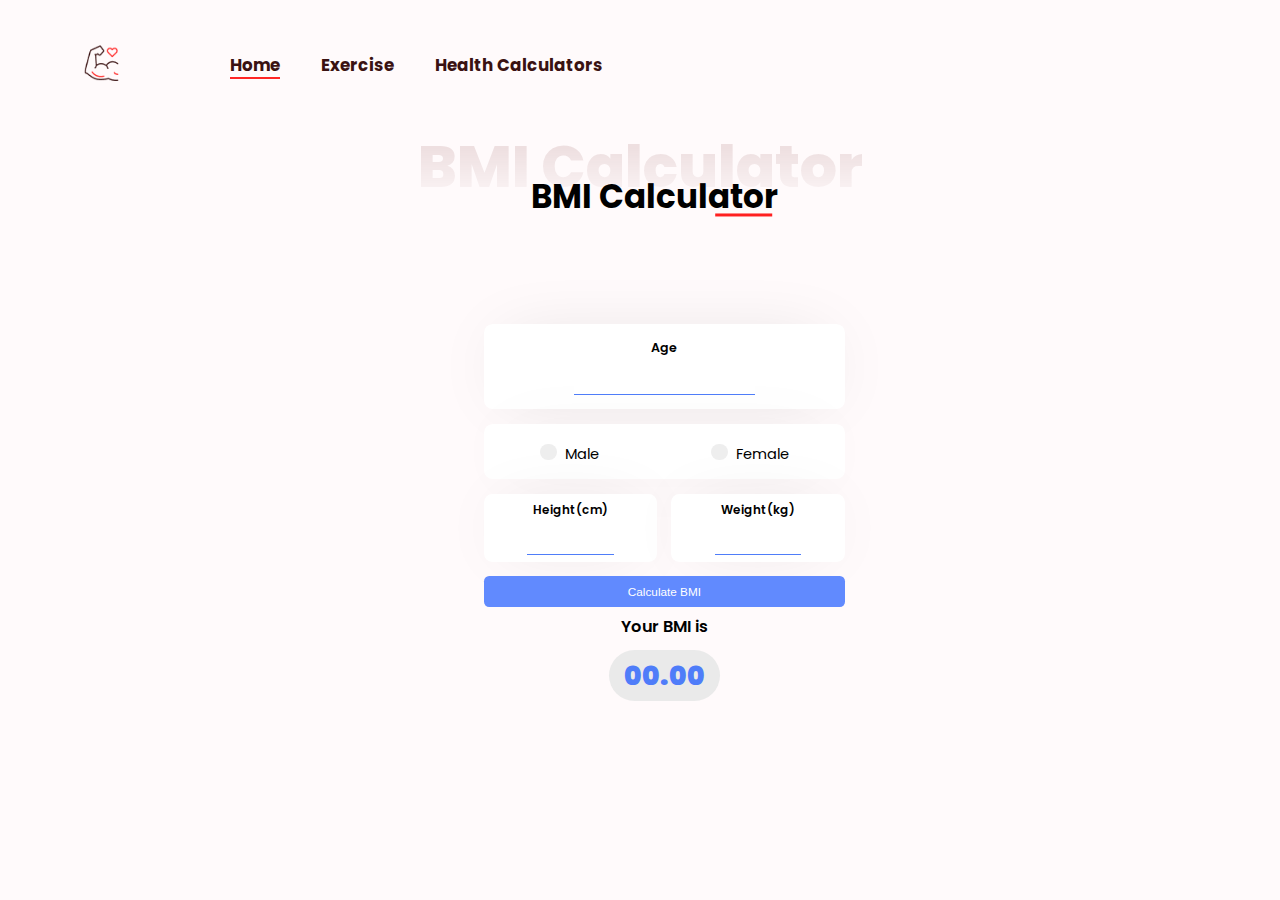
<file: bmi.html>
<!DOCTYPE html>
<html lang="en">
    <!-- By Ali Aslan -->
<head>
    <meta charset="UTF-8">
    <meta http-equiv="X-UA-Compatible" content="IE=edge">
    <meta name="viewport" content="width=device-width, initial-scale=1.0">
    <meta name="keywords" content="Exercise GIFs, Workout GIFs, Fitness GIFs, Fitness information, Easy exercises, Health calculators, BMI calculator, Calorie calculator, BMR calculator,  Exercise database, , Weight loss calculator, Fitness community, Personalized workouts, Online fitness resource, Exercise videos, Home workouts, Body Mass Index calculator, Daily calorie calculator, Basal Metabolic Rate calculator,  Fitness for beginners, Fitness routines for all levels, Exercise at home " />
<meta name="description" content="Movement has the resources and tools to help you get the most out
of your workout routine. Search for exercise move GIFs and see
their effects with our helpful calculators. Save and add your
favorites to keep track of your progress. Get personalized tips for
feeling energized and motivated." />
<meta name="robots" content="index" />
    <title>BMI Calculator</title>
    <link rel="stylesheet" href="css/bmi.css">
    <link rel="stylesheet" href="css/style.css">
</head>
<body>
  <div class="navbar">
    <ul>
      <li><img src="./images/logo.png" alt="logo" class="logo"></li>
      <li style="margin-left: -38px;"><a href="index.html" class="home"><b>Home</b></a></li>
      <li><a href="#search-section" class="home" id="ex"><b>Exercise</b></a></li>
      <li><a href="calculators.html" class="home" id="ex"><b>Health Calculators</b></a></li>
     
    </ul>
  </div>


  <div class="container">
    
    <h1 class="sect1" id="ex-h1">BMI Calculator</h1>
    <h2 class="sect2bmi">BMI Calculator</h2>
  </div>
    <div class="container1">
        <div class="box">
          <!-- <h1 class="bmi-h1">BMI Calculator</h1> -->
          <div class="content">


            <div class="input">
                <label for="height">Age</label>
                <input type="text" class="text-input" id="age" autocomplete="off" required/>
            </div>

            <div class="gender">

                <label class="container">
                    <input type="radio" name="radio" id="m"><p class="text">Male</p>
                    <span class="checkmark"></span>
                  </label>


                <label class="container">
                    <input type="radio" name="radio" id="f" ><p class="text">Female</p>
                      <span class="checkmark"></span>
                    </label>

            </div>

            <div class="containerHW">
            <div class="inputH">
              <label for="height">Height(cm)</label>
              <input type="number" id="height" required>
            </div>

            <div class="inputW">
              <label for="weight">Weight(kg)</label>
              <input type="number" id="weight" required>
            </div>
          </div>

            <button class="calculate" id="submit" onclick="calculate();">Calculate BMI</button>
          </div>
          <div class="result">
            <p>Your BMI is</p>
            <div id="result">00.00</div>
            <p class="comment"></p>
          </div>
        
      

        </div>
      </div>


      
    <!-- The Modal -->
    <div id="myModal" class="modal">
      <!-- Modal content -->
    <div class="modal-content">
      <span class="close">&times;</span>
      <p id="modalText"></p>
    </div></div>



    
<script>
  var age = document.getElementById("age");
var height = document.getElementById("height");
var weight = document.getElementById("weight");
var male = document.getElementById("m");
var female = document.getElementById("f");
var form = document.getElementById("form");
let resultArea = document.querySelector(".comment");

modalContent = document.querySelector(".modal-content");
modalText = document.querySelector("#modalText");
var modal = document.getElementById("myModal");
var span = document.getElementsByClassName("close")[0];


function calculate(){
 
  if(age.value=='' || height.value=='' || weight.value=='' || (male.checked==false && female.checked==false)){
    modal.style.display = "block";
    modalText.innerHTML = `All fields are required!`;

  }else{
    countBmi();
  }

}


function countBmi(){
  var p = [age.value, height.value, weight.value];
  if(male.checked){
    p.push("male");
  }else if(female.checked){
    p.push("female");
  }

  var bmi = Number(p[2])/(Number(p[1])/100*Number(p[1])/100);
      
  var result = '';
  if(bmi<18.5){
    result = 'Underweight';
     }else if(18.5<=bmi&&bmi<=24.9){
    result = 'Healthy';
     }else if(25<=bmi&&bmi<=29.9){
    result = 'Overweight';
     }else if(30<=bmi&&bmi<=34.9){
    result = 'Obese';
     }else if(35<=bmi){
    result = 'Extremely obese';
     }



resultArea.style.display = "block";
document.querySelector(".comment").innerHTML = `You are <span id="comment">${result}</span>`;
document.querySelector("#result").innerHTML = bmi.toFixed(2);

}





// When the user clicks on <span> (x), close the modal
span.onclick = function() {
  modal.style.display = "none";
}

// When the user clicks anywhere outside of the modal, close it
window.onclick = function(event) {
  if (event.target == modal) {
    modal.style.display = "none";
  }
}

</script>
<script src="js/script.js"></script>
</body>
</html>
</file>
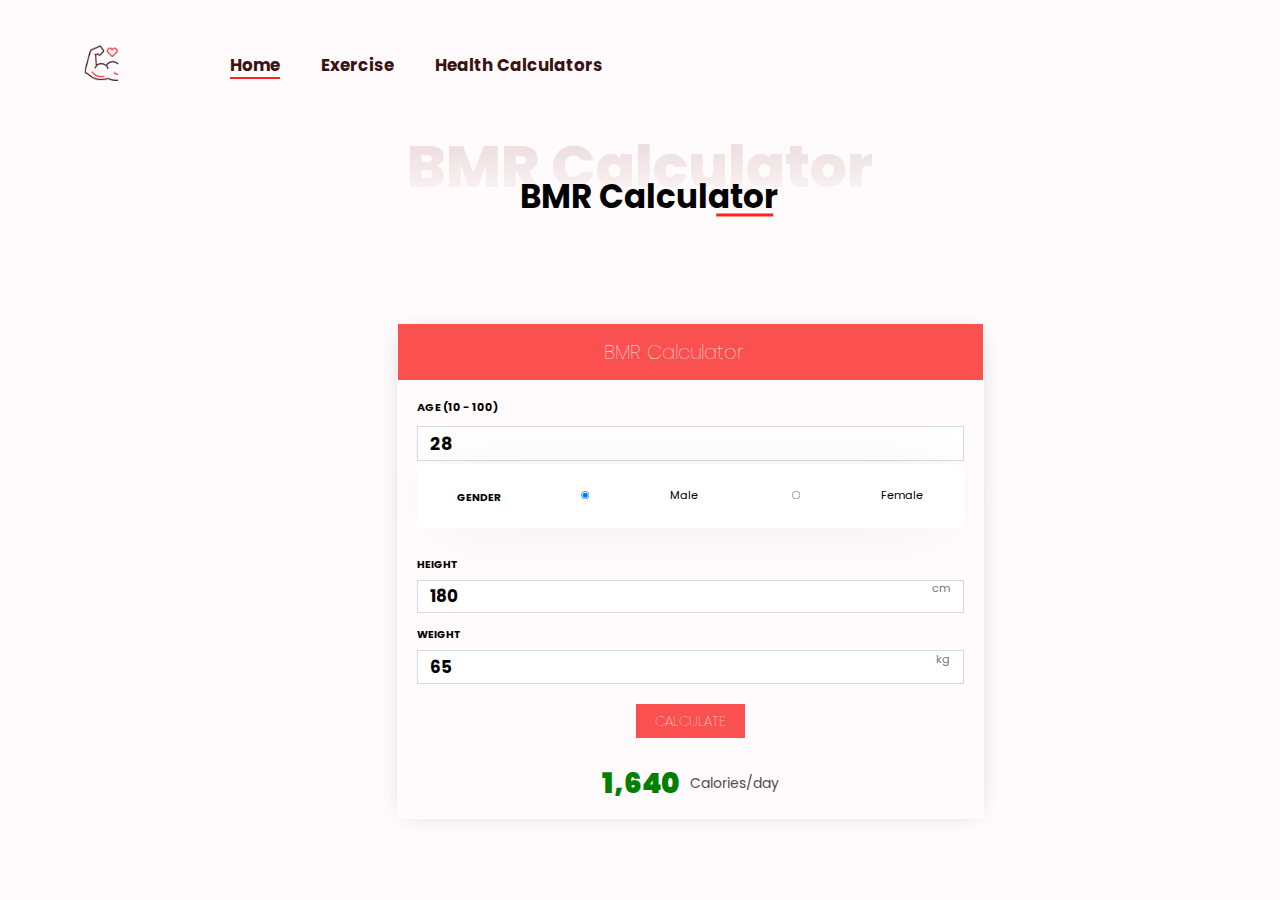
<file: bmr.html>
<!DOCTYPE html>
<html lang="en">
  <head>
    <meta charset="UTF-8" />
    <meta http-equiv="X-UA-Compatible" content="IE=edge" />
    <meta name="viewport" content="width=device-width, initial-scale=1.0" />
    <meta name="keywords" content="Exercise GIFs, Workout GIFs, Fitness GIFs, Fitness information, Easy exercises, Health calculators, BMI calculator, Calorie calculator, BMR calculator,  Exercise database, , Weight loss calculator, Fitness community, Personalized workouts, Online fitness resource, Exercise videos, Home workouts, Body Mass Index calculator, Daily calorie calculator, Basal Metabolic Rate calculator,  Fitness for beginners, Fitness routines for all levels, Exercise at home " />
<meta name="description" content="Movement has the resources and tools to help you get the most out
of your workout routine. Search for exercise move GIFs and see
their effects with our helpful calculators. Save and add your
favorites to keep track of your progress. Get personalized tips for
feeling energized and motivated." />
<meta name="robots" content="index" />
    <title>BMR Calculator</title>
    <link rel="stylesheet" href="css/bmr.css" />
    <link rel="stylesheet" href="css/bmi.css" />
    <link rel="stylesheet" href="css/style.css">
  </head>
  <body>
    <div class="navbar">
      <ul>
        <li><img src="./images/logo.png" alt="logo" class="logo"></li>
        <li style="margin-left: -38px;"><a href="index.html" class="home"><b>Home</b></a></li>
        <li><a href="#search-section" class="home" id="ex"><b>Exercise</b></a></li>
        <li><a href="calculators.html" class="home" id="ex"><b>Health Calculators</b></a></li>
        
      </ul>
    </div>

    
  <div class="container">
    
    <h1 class="sect1" id="ex-h1">BMR Calculator</h1>
    <h2 class="sect2bmi">BMR Calculator</h2>
  </div>
    <div class="bmr-calculator">
      <h2>BMR Calculator</h2>
      <div class="controls">
        <form>
          <h3>Age (10 - 100)</h3>
          <input type="text" id="age" value="28" />

          <div class="gender">
            <h3>Gender</h3>
            <input type="radio" id="male" value="male" name="gender" checked />
            <label for="male">Male</label>
            <input type="radio" id="female" value="female" name="gender" />
            <label for="female">Female</label>
          </div>

          <div class="height">
            <h3>Height</h3>
            <input type="text" id="height" value="180" />
            <div class="unit">cm</div>
          </div>

          <div class="weight">
            <h3>Weight</h3>
            <input type="text" id="weight" value="65" />
            <div class="unit">kg</div>
          </div>
        </form>
      </div>

      <div class="result">
        <button class="calculate-btn">Calculate</button>

        <div class="result-message">
          <span class="calories">1,640</span> Calories/day
        </div>

        <div class="error-message">
          <p>Please enter all the details correctly.</p>
        </div>
      </div>
    </div>

    <script src="js/bmr.js"></script>
    <script src="js/script.js"></script>
  </body>
</html>
</file>
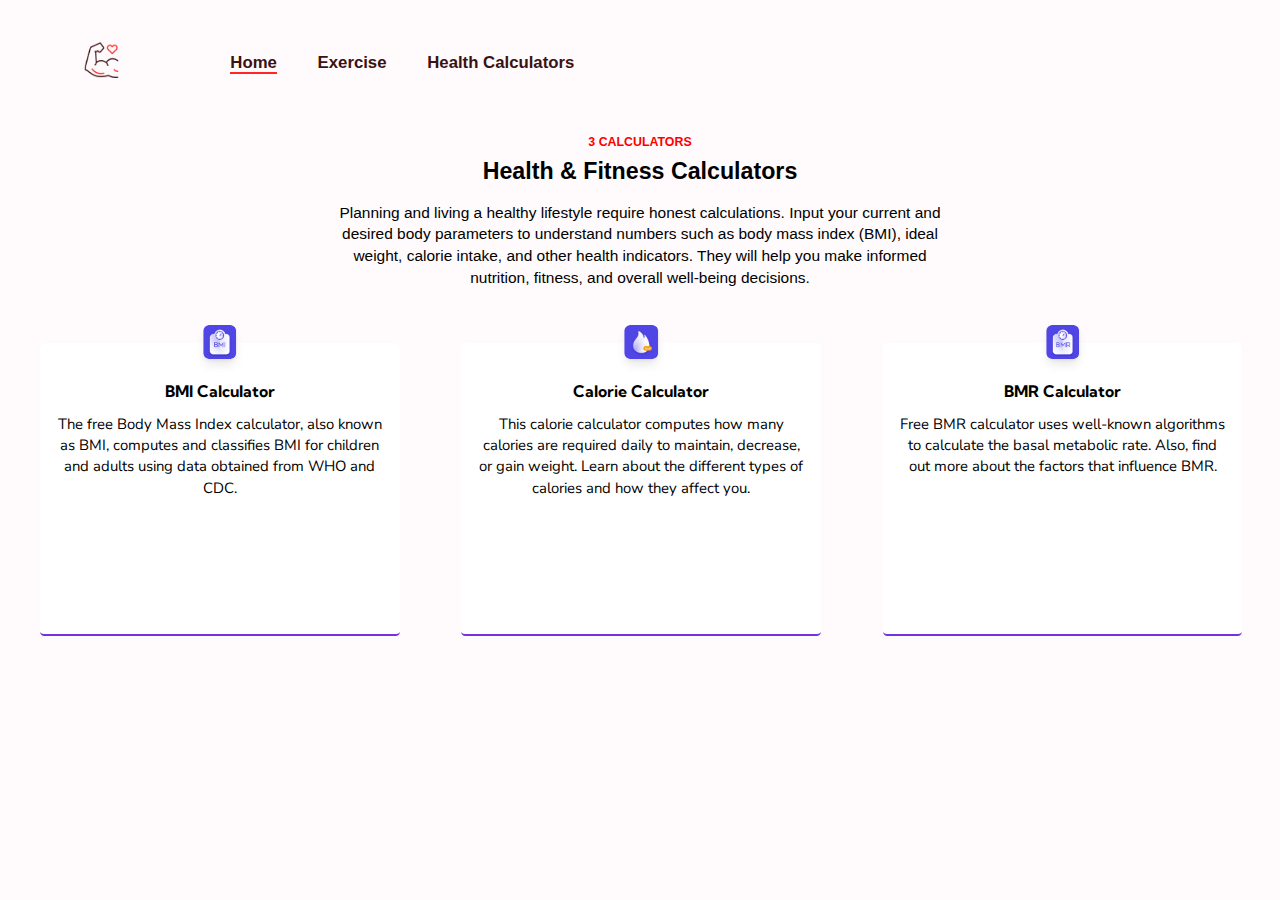
<file: calculators.html>
<!DOCTYPE html>
<html lang="en">

<head>
    <meta charset="UTF-8">
    <meta name="viewport" content="width=device-width, initial-scale=1.0">
    <meta name="keywords"
        content="Exercise GIFs, Workout GIFs, Fitness GIFs, Fitness information, Easy exercises, Health calculators, BMI calculator, Calorie calculator, BMR calculator,  Exercise database, , Weight loss calculator, Fitness community, Personalized workouts, Online fitness resource, Exercise videos, Home workouts, Body Mass Index calculator, Daily calorie calculator, Basal Metabolic Rate calculator,  Fitness for beginners, Fitness routines for all levels, Exercise at home " />
    <meta name="description" content="Movement has the resources and tools to help you get the most out
    of your workout routine. Search for exercise move GIFs and see
    their effects with our helpful calculators. Save and add your
    favorites to keep track of your progress. Get personalized tips for
    feeling energized and motivated." />
    <meta name="robots" content="index" />
    <title>All Calculators</title>
    <!-- <link href="https://unpkg.com/tailwindcss@^1.0/dist/tailwind.min.css" rel="stylesheet"> -->
    <style>

@import url('https://fonts.googleapis.com/css2?family=Pacifico&display=swap');
    @import url('https://fonts.googleapis.com/css2?family=Abril+Fatface&display=swap');
    @import url('https://fonts.googleapis.com/css2?family=Great+Vibes&display=swap');
    @import url('https://fonts.googleapis.com/css2?family=Cardo&display=swap');
    @import url('https://fonts.googleapis.com/css2?family=Architects+Daughter&display=swap');
    @import url('https://fonts.googleapis.com/css2?family=Kumbh+Sans&display=swap');
    @import url('https://fonts.googleapis.com/css2?family=Kumbh+Sans:wght@800&display=swap');
    @import url('https://fonts.googleapis.com/css2?family=Nunito+Sans&display=swap');



        body {
            background-color: #FFFAFB;
            font-family: 'Josefin Sans';
            margin: 0;
            padding: 20px;
        }

        .categories__container {
            margin: 0 auto;
            padding: 1.25rem 1rem;
        }


        .categories__suptitle {
            font-size: 1rem;
            line-height: 1.5rem;
            margin-bottom: 0.5rem;
            font-weight: 600;
            text-transform: uppercase;
            text-align: center;
            color: red;
        }

        .categories__title {
            font-size: 1.875rem;
            line-height: 2.25rem;
            color: #111827;
            font-weight: 800;
            text-align: center;
            margin-bottom: 1.25rem;
        }


        .categories__description {
            font-size: 1.25rem;
            line-height: 1.75rem;
            color: black;
            text-align: center;
            max-width: 813px;
            margin: 0 auto 3rem;
        }

        .categories__grid {
            position: relative;
            left: 1.6%;
            display: flex;
            gap: 5rem;
            width: 97%;
        }




        .categories__title {
            color: black;
        }

        .categories__description {
            color: black;
        }

        .category {
            padding-top: 1.5rem;
            position: relative;
            width: 100%;
            height: 47vh;
            text-decoration: none;
            border-radius: 6px;
            border-bottom: 4px solid #7432dd;
            transform: scale(1, 1);
            transition: 0.2s all ease-in-out;
        }

        .category:hover {
            transform: scale(1.1, 1.1);
        }

        .category__icon {
            box-shadow: 0 10px 15px -3px rgba(0, 0, 0, 0.1), 0 4px 6px -4px rgba(0, 0, 0, 0.1);
            position: absolute;
            width: 48px;
            height: 48px;
            top: 0;
            left: 50%;
            transform: translateX(-50%);
            border-radius: 8px;
        }

        .category__info {
            padding: 3.5rem 1.5rem 2rem;
            border-radius: 8px;
            background: white;
            width: 100%;
            height: 100%;
        }

        .category__title {
            font-size: 1.5rem;
            line-height: 1.75rem;
            text-align: center;
            color: black;
            margin-bottom: 1.25rem;
            font-family: 'Kumbh Sans', sans-serif;
        }

        .category__description {
            font-size: 1.4rem;
            line-height: 2rem;
            color: black;
            text-align: center;
            font-family: 'Nunito Sans', sans-serif;
        }

        .category__info {
            background: white;
        }
    </style>

    <link rel="stylesheet" href="css/style.css">
</head>

<body>

    <div class="navbar">
        <ul>
            <li><img src="./images/logo.png" alt="logo" class="logo"></li>
            <li style="margin-left: -38px;"><a href="index.html" class="home"><b>Home</b></a></li>
            <li><a href="index.html" class="home" id="ex"><b>Exercise</b></a></li>
            <li><a href="calculators.html" class="home" id="ex"><b>Health Calculators</b></a></li>
            
        </ul>
    </div>

    <section class="categories">
        <div class="container categories__container">
            <h3 class="categories__suptitle">3 Calculators</h3>
            <h1 class="categories__title">Health &amp; Fitness Calculators</h1>
            <p class="categories__description">Planning and living a healthy lifestyle require honest calculations.
                Input your current and desired body parameters to understand numbers such as body mass index (BMI),
                ideal weight, calorie intake, and other health indicators. They will help you make informed nutrition,
                fitness, and overall well-being decisions.</p>
            <div class="categories__grid">
                <a href="bmi.html" class="category">
                    <img src="./images/bmi-icon.png" alt="BMI Calculator" class="category__icon">
                    <div class="category__info">
                        <h4 class="category__title">BMI Calculator</h4>
                        <p class="category__description">The free Body Mass Index calculator, also known as BMI,
                            computes and classifies BMI for children and adults using data obtained from WHO and CDC.
                        </p>
                    </div>
                </a>
                <a href="calorie.html" class="category">
                    <img src="./images/calorie-icon.png" alt="Calorie Calculator" class="category__icon">
                    <div class="category__info">
                        <h4 class="category__title">Calorie Calculator</h4>
                        <p class="category__description">This calorie calculator computes how many calories are required
                            daily to maintain, decrease, or gain weight. Learn about the different types of calories and
                            how they affect you.</p>
                    </div>
                </a>
                <a href="bmr.html" class="category">
                    <img src="./images/bmr-icon.png" alt="BMR Calculator" class="category__icon">
                    <div class="category__info">
                        <h4 class="category__title">BMR Calculator</h4>
                        <p class="category__description">Free BMR calculator uses well-known algorithms to calculate the
                            basal metabolic rate. Also, find out more about the factors that influence BMR.</p>
                    </div>
                </a>

            </div>
        </div>
    </section>
    <script src="js/script.js"></script>
</body>

</html>
</file>
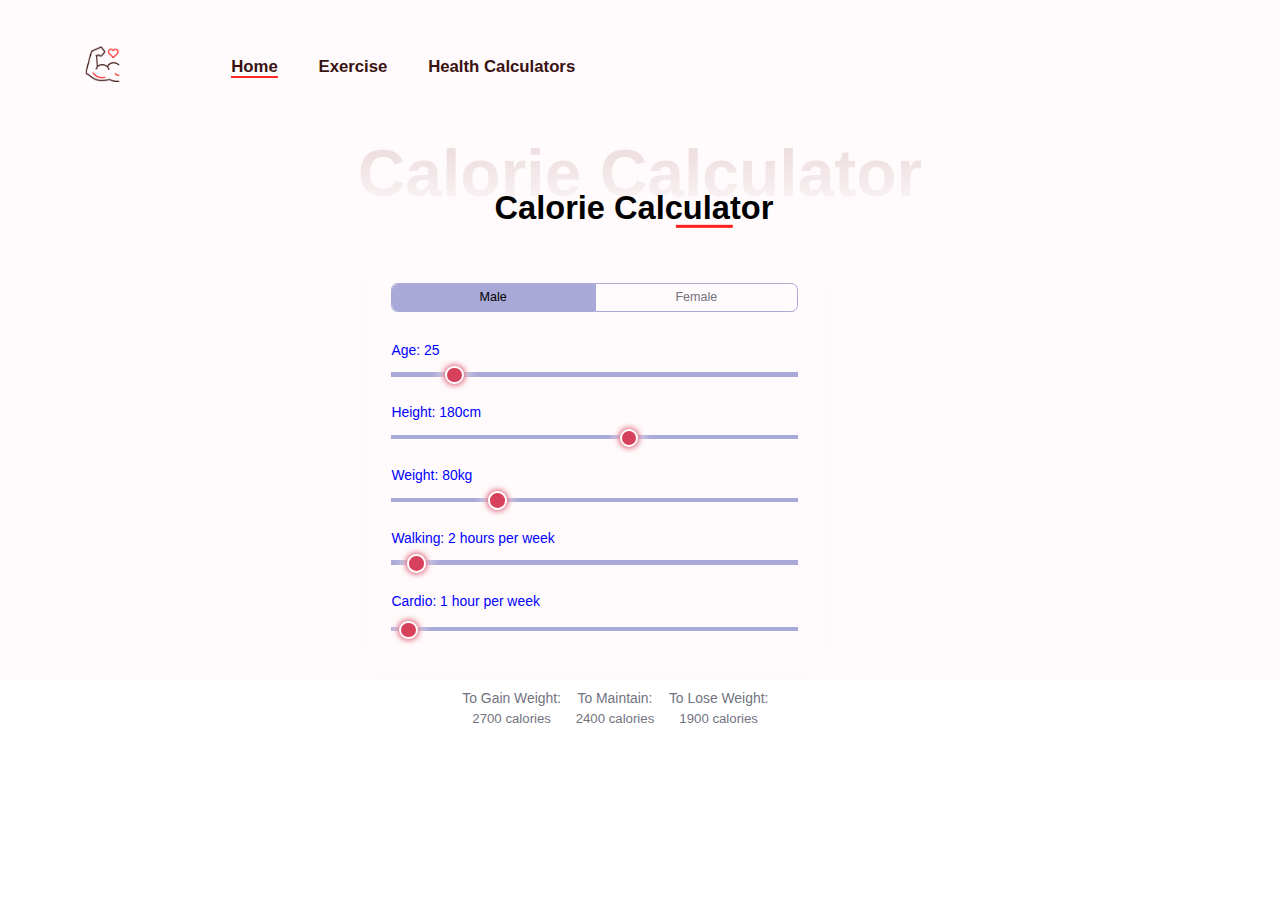
<file: calorie.html>
<!doctype html>
<html lang="en">

<head>
    <!-- Required meta tags -->
    <meta charset="utf-8">
    <meta name="viewport" content="width=device-width, initial-scale=1">
    <meta name="keywords" content="Exercise GIFs, Workout GIFs, Fitness GIFs, Fitness information, Easy exercises, Health calculators, BMI calculator, Calorie calculator, BMR calculator,  Exercise database, , Weight loss calculator, Fitness community, Personalized workouts, Online fitness resource, Exercise videos, Home workouts, Body Mass Index calculator, Daily calorie calculator, Basal Metabolic Rate calculator,  Fitness for beginners, Fitness routines for all levels, Exercise at home " />
<meta name="description" content="Movement has the resources and tools to help you get the most out
of your workout routine. Search for exercise move GIFs and see
their effects with our helpful calculators. Save and add your
favorites to keep track of your progress. Get personalized tips for
feeling energized and motivated." />
<meta name="robots" content="index" />

    <!-- CSS -->
    <link rel="stylesheet" href="css/style.css">

    <title>Calorie Calculator </title>
    <style>
        :root {
            --primary-color: #435fda;
            --secondary-color: #d8415c;
            --body-font-size: 16px;
            --line-height: 1.5;
            --content-width: 480px;
            --background-color: #fff;
            --background-color-secondary: #f8f8f9;
            --text-color: ;
            --text-color--muted: #71737f;
            --line-color: #a9a9d7;
        }

        @media (prefers-color-scheme: dark) {
            :root {
                --primary-color: #657bdb;
                --primary-color--translucent: rgba(85, 106, 195, 0.3);
                --secondary-color: #d93d59;
                --background-color: #060913;
                --background-color-secondary: #0f1424;
                --text-color: #f6f4f4;
                --text-color--muted: #838690;
                --line-color: #303341;
            }
        }

        /* html {
            font-size: 100%;
            background-color: var(--background-color);
            color: var(--text-color);
        } */

        /* body {
            font-family: "Geomanist", sans-serif;
            font-size: var(--body-font-size);
            line-height: var(--line-height);
            padding: 0.5em 0.5em 2em 0.5em;
            margin: 0;
        } */

        .wrapper {
            max-width: var(--content-width);
            margin: calc(var(--line-height) * 0.5em) auto 0 auto;
        }

        .calculator {
            position: relative;
            left: -11%;
            padding: 33px;
            box-shadow: 0 2px 26px -12px rgb(243, 242, 242);
            margin: -30px;
            margin-top: -13%;
        }

        .results {
            margin-top: 0.5em;
            text-align: center;
            padding: 13px;
        }

        .results>div {
            margin-bottom: 0.5em;
        }

        @media (min-width: 440px) {
            :root {
                --body-font-size: 18px;
                --line-height: 1.5;
            }

            .results {
                margin: 2em 1em 0 2em;
                display: flex;
                justify-content: space-between;
                column-gap: 1em;
            }

            .results>div {
                margin-bottom: 0;
            }
        }

        .choose-gender {
            display: flex;
            align-items: stretch;
            margin-bottom: 2em;
        }

        .segmented-control {
            flex: 1;
            text-align: center;
            line-height: 2em;
            border: 1px solid var(--line-color);
        }

        .segmented-control:first-child {
            border-radius: 0.5em 0 0 0.5em;
        }

        .segmented-control:last-child {
            border-radius: 0 0.5em 0.5em 0;
        }

        .results {
            color: var(--text-color--muted);
            position: absolute;
            left: 33%;
        }

        .results span {
            font-weight: 500;
            color: var(--text-color);
        }

        /* The crazy stuff that needs to be here for the custom input styling */
        input[type="range"] {
            -webkit-appearance: none;
            margin: 18px 0;
            width: 100%;
            transition: all 0.265ms ease-out;
        }

        input[type="range"]:not(:last-of-type) {
            margin-top: 0;
            margin-bottom: 2.5em;
        }

        input[type="range"]:focus {
            outline: none;
        }

        input[type="range"]::-webkit-slider-runnable-track {
            width: 100%;
            height: 6px;
            cursor: pointer;
            background: var(--line-color);
        }

        input[type="range"]::-webkit-slider-thumb {
            box-shadow: 0 0 8px 1px var(--secondary-color),
                0 0 16px 4px var(--background-color);
            border: 3px solid #fff;
            height: 24px;
            width: 24px;
            border-radius: 50%;
            background: var(--secondary-color);
            cursor: pointer;
            -webkit-appearance: none;
            margin-top: -8px;
        }

        input[type="range"]:focus::-webkit-slider-runnable-track {
            background: var(--secondary-color);
        }

        input[type="radio"] {
            -webkit-appearance: none;
            display: none;
        }

        .segmented-control input[type="radio"]+label {
            border: 1px solid rgba(0, 0, 0, 0);
            width: 100%;
            height: 100%;
            display: block;
            cursor: pointer;
            color: var(--text-color--muted);
        }

        .segmented-control input[type="radio"]:checked+label {
            background-color: var(--line-color);
            width: 100%;
            height: 100%;
            display: block;
            color: var(--text-color);
        }

        .segmented-control input[type="radio"]:focus+label {
            border: 1px solid var(--secondary-color);
        }

        .segmented-control:first-child input[type="radio"]:checked+label {
            border-radius: 0.5em 0 0 0.5em;
        }

        .segmented-control:last-child input[type="radio"]:checked+label {
            border-radius: 0 0.5em 0.5em 0;
        }

        input[type="range"]::-moz-range-track {
            width: 100%;
            height: 100%;
            cursor: pointer;
            background: var(--line-color);
        }

        input[type="range"]::-moz-range-thumb {
            box-shadow: 0 0 8px 1px var(--secondary-color),
                0 0 16px 4px var(--background-color);
            border: 3px solid #fff;
            height: 24px;
            width: 24px;
            border-radius: 50%;
            background: var(--secondary-color);
            cursor: pointer;
            -webkit-appearance: none;
            margin-top: -8px;
        }

        .sect2cal {
            font-size: 2.5rem;
            font-weight: 700;
            color: black;
            transform: translate(168px, -80px);
        }

        .sect2cal:before {
            content: '';
            position: absolute;
            width: 70px;
            height: 4px;
            right: 57.8%;
            bottom: 6px;
            background: rgb(255, 32, 32);
        }
    </style>
</head>

<body>
    <!-- Further Code Herre -->
    <div class="navbar">
        <ul>
            <li><img src="./images/logo.png" alt="logo" class="logo"></li>
            <li style="margin-left: -38px;"><a href="index.html" class="home"><b>Home</b></a></li>
            <li><a href="index.html" class="home" id="ex"><b>Exercise</b></a></li>
            <li><a href="calculators.html" class="home" id="ex"><b>Health Calculators</b></a></li>
            
        </ul>
    </div>

    <div class="container">

        <h1 class="sect1" id="ex-h1">Calorie Calculator</h1>
        <h2 class="sect2cal">Calorie Calculator</h2>
    </div>

    <div id="bmr-calculator" class="wrapper">
        <div class="calculator">
            <div class="choose-gender">
                <div class="segmented-control"><input id="calc-gender-male" type="radio" name="gender" value="male"
                        checked=""><label for="calc-gender-male">Male</label></div>
                <div class="segmented-control">
                    <input id="calc-gender-female" type="radio" name="gender" value="female"><label
                        for="calc-gender-female">Female</label>
                </div>
            </div>
            <label for="calc-age" id="calc-age_value" style="color: blue;">Age: 25</label>
            <input id="calc-age" type="range" value="25" min="13" max="100">
            <label for="calc-height" id="calc-height_value" style="color: blue;">Height: 180cm</label>
            <input id="calc-height" type="range" value="180" min="80" max="250">
            <label for="calc-weight" id="calc-weight_value" style="color: blue;">Weight: 80kg</label>
            <input id="calc-weight" type="range" value="80" min="40" max="200">
            <label for="calc-walking" id="calc-walking_value" style="color: blue;">Walking: 2 hours per week</label>
            <input id="calc-walking" type="range" value="2" min="0" max="50">
            <label for="calc-cardio" id="calc-cardio_value" style="color: blue;">Cardio: 1 hour per week</label>
            <input id="calc-cardio" type="range" value="1" min="0" max="50">
        </div>
        <div class="results">
            <div id="calc-target-gain">
                To Gain Weight:<br>
                <span>2700 calories</span>
            </div>
            <div id="calc-target-maintain">
                To Maintain:<br>
                <span>2400 calories</span>
            </div>
            <div id="calc-target-lose">
                To Lose Weight:<br>
                <span>1900 calories</span>
            </div>
        </div>
    </div>
    <script src="https://code.jquery.com/jquery-3.6.3.js"
        integrity="sha256-nQLuAZGRRcILA+6dMBOvcRh5Pe310sBpanc6+QBmyVM=" crossorigin="anonymous"></script>

    <script src="js/script.js"></script>
    <script>
        $(".calculator input").on("input change", function (event) {
            var parameterName = $(this).attr("id").split("calc-")[1];
            var centimeters = $(this).val()

            switch (parameterName) {
                case "height":
                    $("#calc-height_value").html("Height: " + centimeters + " cm");
                    break;
                case "weight":
                    var kg = $(this).val();
                    $("#calc-weight_value").html("Weight: " + kg + " kg");
                    break;
                case "age":
                    $("#calc-age_value").html("Age: " + $(this).val());
                    break;
                case "cardio":
                    $("#calc-cardio_value").html("Cardio: " + $(this).val() + " hours per week");
                    break;
                case "walking":
                    $("#calc-walking_value").html("Walking: " + $(this).val() + " hours per week");
                    break;
            }

            var height = parseInt($("#calc-height").val(), 10);
            var age = parseInt($("#calc-age").val(), 10);
            var weight = parseInt($("#calc-weight").val(), 10);
            var walking = parseInt($("#calc-walking").val(), 10);
            var cardio = parseInt($("#calc-cardio").val(), 10);
            var gender = $(".calculator input[name='gender']:checked").val();

            // The Harris–Benedict equations revised by Mifflin and St Jeor in 1990: 'A new predictive equation for resting energy expenditure in healthy individuals'
            var bmr = parseInt(10 * weight + 6.25 * height - 5 * age, 10) + (gender === "male" ? 5 : -161);
            bmr = bmr * 1.2;
            bmr += walking * 60 * (.03 * weight * 1 / 0.45) / 7;
            bmr += cardio * 60 * (.07 * weight * 1 / 0.45) / 7;
            bmr = Math.floor(bmr);

            var targetGainWeight = Math.round((bmr + 300) / 100) * 100;
            var targetMaintain = Math.round((bmr) / 100) * 100;
            var targetLoseWeight = Math.round((bmr - 500) / 100) * 100;

            $("#calc-target-gain span").html(targetGainWeight + " calories");
            $("#calc-target-maintain span").html(targetMaintain + " calories");
            $("#calc-target-lose span").html(targetLoseWeight + " calories");
        });
    </script>
    <script src="js/script.js"></script>
</body>

</html>
</file>
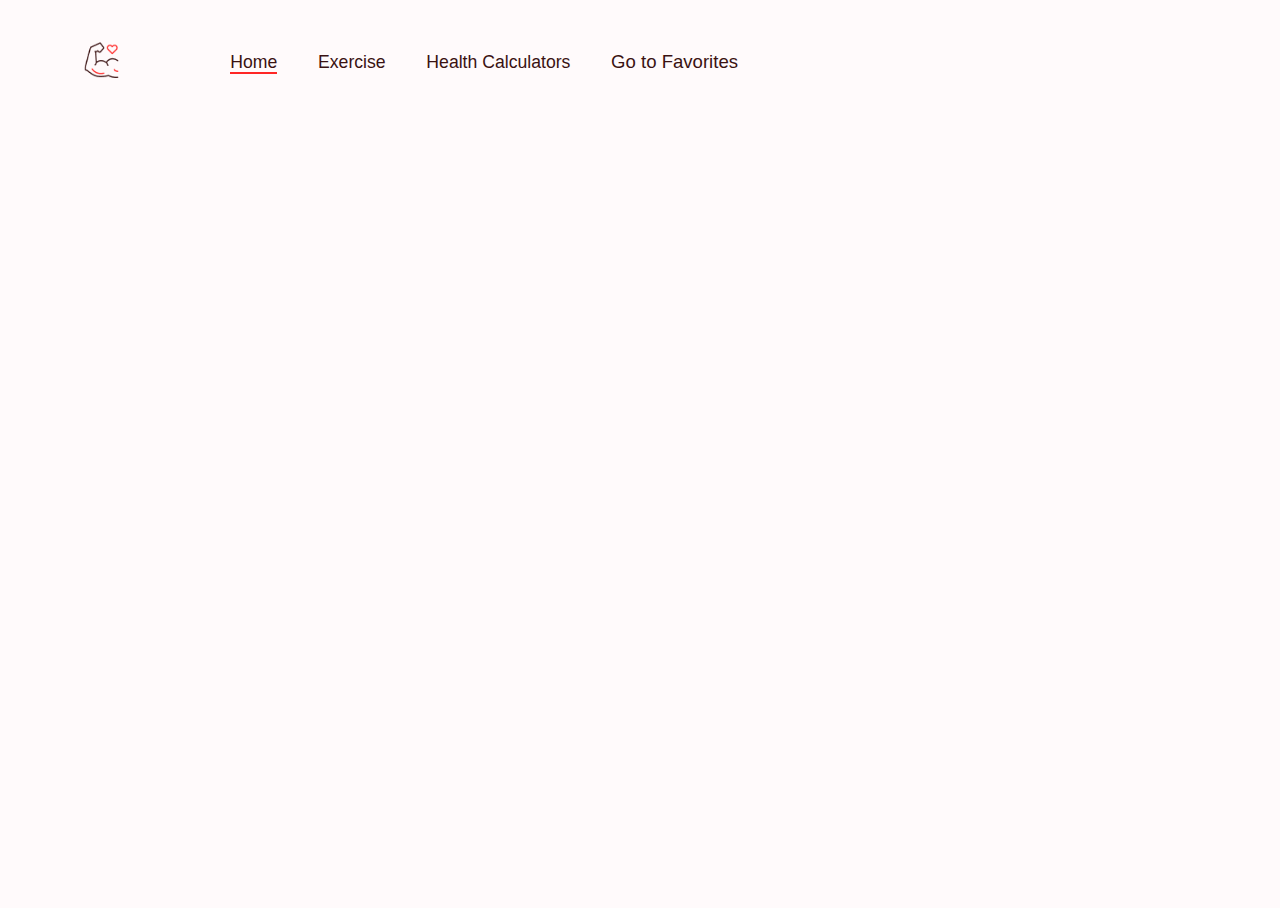
<file: exercise-details.html>
<!DOCTYPE html>
<html lang="en">

<head>
  <meta charset="UTF-8">
  <meta name="viewport" content="width=device-width, initial-scale=1.0">
  <meta name="keywords" content="Exercise GIFs, Workout GIFs, Fitness GIFs, Fitness information, Easy exercises, Health calculators, BMI calculator, Calorie calculator, BMR calculator,  Exercise database, , Weight loss calculator, Fitness community, Personalized workouts, Online fitness resource, Exercise videos, Home workouts, Body Mass Index calculator, Daily calorie calculator, Basal Metabolic Rate calculator,  Fitness for beginners, Fitness routines for all levels, Exercise at home " />
<meta name="description" content="Movement has the resources and tools to help you get the most out
of your workout routine. Search for exercise move GIFs and see
their effects with our helpful calculators. Save and add your
favorites to keep track of your progress. Get personalized tips for
feeling energized and motivated." />
<meta name="robots" content="index" />
  <title>Exercise Details</title>
  <link rel="stylesheet" href="css/style.css">
  <style>
    /* Styles for the hero section */
    @import url('https://fonts.googleapis.com/css2?family=Pacifico&display=swap');
    @import url('https://fonts.googleapis.com/css2?family=Abril+Fatface&display=swap');
    @import url('https://fonts.googleapis.com/css2?family=Great+Vibes&display=swap');
    @import url('https://fonts.googleapis.com/css2?family=Cardo&display=swap');
    @import url('https://fonts.googleapis.com/css2?family=Architects+Daughter&display=swap');
    @import url('https://fonts.googleapis.com/css2?family=Kumbh+Sans&display=swap');
    @import url('https://fonts.googleapis.com/css2?family=Kumbh+Sans:wght@800&display=swap');
    @import url('https://fonts.googleapis.com/css2?family=Nunito+Sans&display=swap');


    .hero-container {
      display: flex;
      height: 85vh;
      justify-content: space-between;
      /* align-items: center; */
      padding: 62px;
      /* background-color: #f2f2f2; */
      padding-top: 15px;
    }

    .exercise-gif {
      /* max-width: 60%; */
    }

    .exercise-gif img {
      display: flex;
      width: 40vw;
      height: 35vw;
    }

    .exercise-Info {
      width: 47%;
    }

    .exercise-Info h2 {
      font-size: 52px;
      margin-bottom: 20px;
      font-family: 'Kumbh Sans', sans-serif;
    }

    .exercise-Info p {
      /* font-size: 18px; */
      margin-bottom: 10px;
    }

    .exercise-description {
      margin: 0px;
      font-family: 'Nunito Sans', sans-serif;
      font-weight: 400;
      font-size: 36px;
      line-height: 1.5;
      letter-spacing: 0.00938em;
      color: rgb(79, 76, 76);
    }

    .exercise-Info ul {
      list-style: none;
      padding: 0;
      display: inline;
    }

    .exercise-Info li {
      display: flex;
      align-items: center;
      margin-bottom: 10px;
      font-family: 'Nunito Sans', sans-serif;
    }

    .exercise-Info li .info-logo {
      width: 80px;
      height: 80px;
      margin-right: 10px;
      border-radius: 50%;
      object-fit: cover;
      cursor: pointer;
      margin-bottom: 10px;
      padding: 13px 14px;
      background-color: rgb(255, 242, 219);
    }

    .exercise-Info li .info-logo:hover {
      background: rgba(25, 118, 210, 0.04);
    }
  </style>
</head>

<body>
  <div class="navbar">
    <ul>
      <li><img src="./images/logo.png" alt="logo" class="logo"></li>
      <li style="margin-left: -38px;"><a href="home.html" class="home">Home</a></li>
      <li><a href="#search-section" class="home" id="ex" onclick="scroll()">Exercise</a></li>
      <li><a href="calculators.html" class="home" id="ex">Health Calculators</a></li>
      <a href="favorites.html" class="home" id="ex">Go to Favorites</a>
    </ul>
  </div>


  <div id="exercise-container" class="hero-container">
    <!-- The selected exercise will be displayed here -->
  </div>

  

  <script src="js/script.js"></script>
  <script src="js/script-details.js"></script>
</body>

</html>
</file>
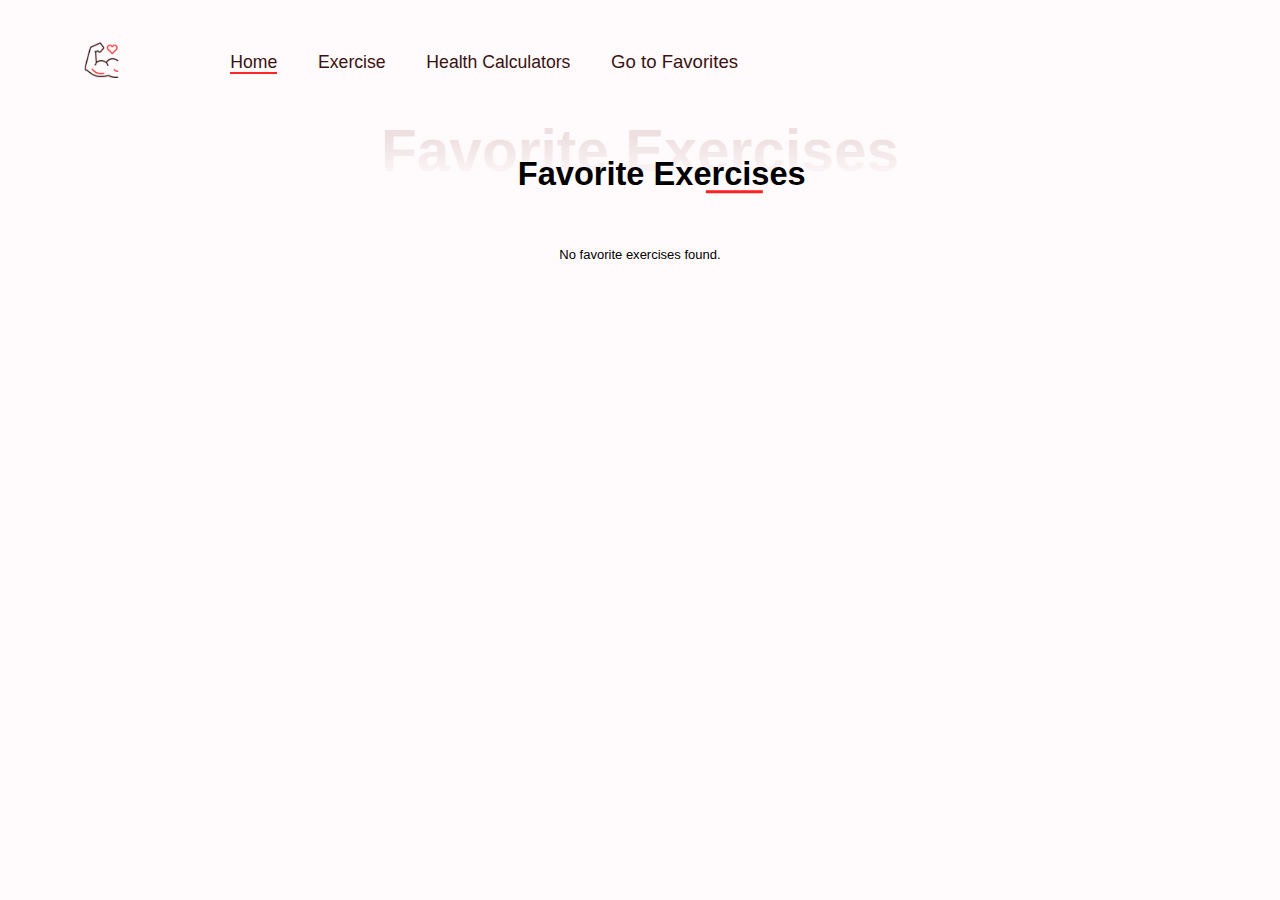
<file: favorites.html>
<!-- favorites.html -->

<!DOCTYPE html>
<html lang="en">

<head>
  <meta charset="UTF-8">
  <meta name="viewport" content="width=device-width, initial-scale=1.0">
  <meta name="keywords" content="Exercise GIFs, Workout GIFs, Fitness GIFs, Fitness information, Easy exercises, Health calculators, BMI calculator, Calorie calculator, BMR calculator,  Exercise database, , Weight loss calculator, Fitness community, Personalized workouts, Online fitness resource, Exercise videos, Home workouts, Body Mass Index calculator, Daily calorie calculator, Basal Metabolic Rate calculator,  Fitness for beginners, Fitness routines for all levels, Exercise at home " />
<meta name="description" content="Movement has the resources and tools to help you get the most out
of your workout routine. Search for exercise move GIFs and see
their effects with our helpful calculators. Save and add your
favorites to keep track of your progress. Get personalized tips for
feeling energized and motivated." />
<meta name="robots" content="index" />
  <title>Favorite Exercises</title>
  <style>
    h1 {
      text-align: center;
    }

    .fsect2{

      font-size: 2.5rem;
      font-weight: 700;

      transform: translate(168px, -66px);
    }

    .fsect2:before {
      content: '';
      position: absolute;
      width: 70px;
      height: 4px;
      right: 52.8%;
      bottom: 0;
      background: rgb(255, 32, 32);
    }

    #favorites-container{
      display: flex;
  flex-wrap: wrap;
  justify-content: center;
  margin-bottom: 20px;
    }
    .exercise-card:hover {
  transform: translateY(-5px);
}
    .exercise-card img {
  width: 100%;
  height: auto;
  object-fit: cover;
  border-radius: 5px;
  margin: 17px;
  box-shadow: 0px 5px 10px 0px rgb(237 225 225 / 50%);
}

/* styles.css */

.remove-button {
  background-color: red;
  color: white;
  border: none;
  padding: 5px 10px;
  cursor: pointer;
}

.remove-button:hover {
  background-color: darkred;
}

/* Add additional styling as needed */


  </style>
  <link rel="stylesheet" href="css/style.css">

</head>

<body>
  <div class="navbar">
    <ul>
      <li><img src="./images/logo.png" alt="logo" class="logo"></li>
      <li style="margin-left: -38px;"><a href="home.html" class="home">Home</a></li>
      <li><a href="#search-section" class="home" id="ex">Exercise</a></li>
      <li><a href="calculators.html" class="home" id="ex">Health Calculators</a></li>
      <a href="favorites.html" class="home" id="ex">Go to Favorites</a>
    </ul>
  </div>
  <div class="container">

    <h1 class="sect1" id="ex-h1">Favorite Exercises</h1>
    <h2 class="fsect2">Favorite Exercises</h2>
  </div>

  <div id="favorites-container"></div>
  

  <script src="js/favorites.js"></script>
  <!-- <script src="script.js"></script> -->
</body>

</html>
</file>
<file: css/bmi.css>
/* Import Google Font - Poppins */
@import url('https://fonts.googleapis.com/css2?family=Poppins:wght@400;500;600;700&display=swap');

* {
  margin: 0;
  padding: 0;
  box-sizing: border-box;
  font-family: 'Poppins', sans-serif;
}

body {
  background-color: #FFFAFB;
  font-family: "Geomanist", sans-serif;
  font-size: var(--body-font-size);
  line-height: var(--line-height);
  padding: 0.5em 0.5em 2em 0.5em;
  margin: 0;
  display: block;
}


  .container1{
    display: grid;
    justify-content: center;
    position: absolute;
    top: 36%;
    left: 36%;  }

.box {
  width: 500px;
  /* background: #fafafa; */
  border-radius: 12px;
  text-align: center;

}


.bmi-h1 {
  color: rgb(0, 0, 0, 0.7);
  font-weight: bold;
  font-size: 36px;
  padding: 30px 0;

}

.sect2bmi{
  font-size: 2.5rem;
  font-weight: 700;

  transform: translate(139px, -78px);
}


.sect2bmi:before{
  content: '';
  position: absolute;
  width: 70px;
  height: 4px;
  right: 45.8%;
  top: 83%;
  background: rgb(255, 32, 32);
}


.content {
  padding: 0 30px;

}

.input {
  background: #fff;
  box-shadow: 0px 0px 95px -30px rgba(0, 0, 0, 0.15);
  border-radius: 12px;
  padding: 20px 0;
  margin-bottom: 20px;
}


.input label {
  display: block;
  font-size: 18px;
  font-weight: 600;
  color: #000;
  margin-bottom: 20px;
}

.input input {
  outline: none;
  border: none;
  border-bottom: 1px solid #4f7df9;
  width: 50%;
  text-align: center;
  font-size: 28px;
  font-family: "Nunito", sans-serif;
}



.inputW {
  background: #fff;
  box-shadow: 0px 0px 95px -30px rgba(0, 0, 0, 0.15);
  border-radius: 12px;
  padding: 10px 0;
  margin-bottom: 20px;
}


.inputW label {
  display: block;
  font-size: 18px;
  font-weight: 600;
  color: #000;
  margin-bottom: 20px;
}

.inputW input {
  outline: none;
  border: none;
  border-bottom: 1px solid #4f7df9;
  width: 50%;
  text-align: center;
  font-size: 28px;
  font-family: "Nunito", sans-serif;
}

.inputH {
  background: #fff;
  box-shadow: 0px 0px 95px -30px rgba(0, 0, 0, 0.15);
  border-radius: 12px;
  padding: 10px 0;
  margin-bottom: 20px;
  margin-right: 20px;
}


.inputH label {
  display: block;
  font-size: 18px;
  font-weight: 600;
  color: #000;
  margin-bottom: 20px;
}

.inputH input {
  outline: none;
  border: none;
  border-bottom: 1px solid #4f7df9;
  width: 50%;
  text-align: center;
  font-size: 28px;
  font-family: "Nunito", sans-serif;
}


button.calculate {
  cursor: pointer;
  font-family: "Nunito", sans-serif;
  color: #fff;
  background: rgb(97, 138, 254, 1);
  font-size: 16px;
  border-radius: 7px;
  padding: 12px 0;
  width: 100%;
  outline: none;
  border: none;
  transition: all 0.5s;
}

button.calculate:hover {
  background: #0044ff;
}



.result {
  padding: 10px 20px;
}

.result p {
  font-weight: 600;
  font-size: 22px;
  color: #000;
  margin-bottom: 15px;
}

.result #result {
  font-size: 36px;
  font-weight: 900;
  color: #4f7df9;
  background-color: #eaeaea;
  display: inline-block;
  padding: 7px 20px;
  border-radius: 55px;
  margin-bottom: 25px;
}

#comment {
  color: #4f7df9;
  font-weight: 800;
}

.comment {
  display: none;
  border: dashed 1px;
  border-radius: 7px;
  padding: 5px;
}

.footer {
  display: flex;
  justify-content: start;
  align-items: center;
  padding: 10px 15px
}

.footer-text {
  text-decoration: none;
  color: rgba(40, 40, 40, 0.8);
  font-family: 'Poppins', sans-serif;
  font-weight: 200;
  font-size: 14px;
  transition: all 0.5;
}

.footer-text:hover {
  color: rgba(40, 40, 40, 1);
}

.gender {
  display: flex;
  justify-content: space-around;
  align-items: center;
  align-content: center;
  background: #fff;
  box-shadow: 0px 0px 95px -30px rgba(0, 0, 0, 0.15);
  border-radius: 12px;
  padding: 20px 0;
  margin-bottom: 20px;
}

/* Style for Radio */
.gender .container {
  display: block;
  position: relative;
  padding-left: 35px;
  /* margin-bottom: 12px; */
  margin-top: 7px;
  cursor: pointer;
  font-size: 22px;
  -webkit-user-select: none;
  -moz-user-select: none;
  -ms-user-select: none;
  user-select: none;
}

/* Hide the browser's default radio button */
.gender .container input {
  position: absolute;
  opacity: 0;
  cursor: pointer;
}

/* Create a custom radio button */
.checkmark {
  position: absolute;
  top: 0;
  left: 0;
  height: 25px;
  width: 25px;
  background-color: #eee;
  border-radius: 50%;
}

/* On mouse-over, add a grey background color */
.gender .container:hover input~.checkmark {
  background-color: #ccc;
}

/* When the radio button is checked, add a blue background */
.gender .container input:checked~.checkmark {
  background-color: #2196F3;
}

/* Create the indicator (the dot/circle - hidden when not checked) */
.checkmark:after {
  content: "";
  position: absolute;
  display: none;
}

/* Show the indicator (dot/circle) when checked */
.gender .container input:checked~.checkmark:after {
  display: block;
}

/* Style the indicator (dot/circle) */
.gender .container .checkmark:after {
  top: 9px;
  left: 9px;
  width: 8px;
  height: 8px;
  border-radius: 50%;
  background: white;
}

/* END Style for Radio */

.containerHW {
  display: flex;
  justify-content: space-around;
  align-items: center;
}





/* The Modal (background) */
.modal {
  display: none;
  /* Hidden by default */
  position: fixed;
  /* Stay in place */
  z-index: 1;
  /* Sit on top */
  padding-top: 100px;
  /* Location of the box */
  left: 0;
  top: 0;
  width: 100%;
  /* Full width */
  height: 100%;
  /* Full height */
  overflow: auto;
  /* Enable scroll if needed */
  background-color: rgb(0, 0, 0);
  /* Fallback color */
  background-color: rgba(0, 0, 0, 0.4);
  /* Black w/ opacity */
  padding-top: 300px;

}

/* Modal Content */
.modal-content {
  background-color: #fefefe;
  margin: auto;
  padding: 20px;
  border: 1px solid #888;
  width: 600px;
  border-radius: 10px;
  box-shadow: #393c76 -1px 2px 2px 1px;
}

#modalText {
  padding-top: 8px;
  padding-right: 5px;
  font-size: 18px;
  font-family: 'Poppins', sans-serif;
  color: rgb(24, 23, 23);
}

.modal-wrong {
  border: 2px solid red;
}

.modal-correct {
  border: 2px solid green;
}

/* The Close Button */
.close {
  color: #aaaaaa;
  float: right;
  font-size: 28px;
  font-weight: bold;
  cursor: pointer;
  transition: all 0.3s;
}

.close:hover {
  color: #d41111;
}





.linkDownload {
  position: fixed;
  background-color: #d12322;
  margin: 20px;
  padding: 10px 10px;
  left: -0px;
  border-radius: 5px;
  bottom: -0px;
  font-size: 16px;
  font-weight: 400;
  color: #fff;
  text-decoration: none;
  text-transform: capitalize;
  transition: all 0.43s ease-in-out;


}


.linkDownload i {
  padding-left: 7px;
}

.linkDownload:hover {
  text-decoration: none;
  background-color: black;
}


@media (max-width: 700px) {


  .box {
    width: 380px;
  }




  .input label {

    font-size: 18px;
  }

  .inputH label,
  .inputW label {
    font-size: 14px;
  }


  .input input,
  .inputH input,
  .inputW input {
    font-size: 24px;
  }


  .modal-content {

    width: 380px;
  }



}
</file>
<file: css/style.css>
@import url('https://fonts.googleapis.com/css2?family=Pacifico&display=swap');
    @import url('https://fonts.googleapis.com/css2?family=Abril+Fatface&display=swap');
    @import url('https://fonts.googleapis.com/css2?family=Great+Vibes&display=swap');
    @import url('https://fonts.googleapis.com/css2?family=Cardo&display=swap');
    @import url('https://fonts.googleapis.com/css2?family=Architects+Daughter&display=swap');
    @import url('https://fonts.googleapis.com/css2?family=Kumbh+Sans&display=swap');
    @import url('https://fonts.googleapis.com/css2?family=Kumbh+Sans:wght@800&display=swap');
    @import url('https://fonts.googleapis.com/css2?family=Nunito+Sans&display=swap');


* {
  padding: 0px;
  margin: 0px;
  box-sizing: border-box;
  zoom: 95%;
}

:root {
  --first-color: #5e0303;
}

html {
  font-size: 100%;
  background-color: var(--background-color);
  color: var(--text-color);
}

body {
  background-color: #FFFAFB;
  font-family: "Geomanist", sans-serif;
  font-size: var(--body-font-size);
  line-height: var(--line-height);
  padding: 0.5em 0.5em 2em 0.5em;
  margin: 0;
  display: block;
}

.container{
  display: grid;
  justify-content: center;
}
.sect1{
  font-size: 4.5em;
  font-weight: 800;
  margin-bottom: 2rem;
  background: linear-gradient(to top, transparent 0%, var(--first-color) 70%);
  -webkit-background-clip: text;
  -webkit-text-fill-color: transparent;
  opacity: .1;
}

.sect2{

  font-size: 2.5rem;
  font-weight: 700;

  transform: translate(90px, -66px);
}

.sect2:before{
  content: '';
  position: absolute;
  width: 70px;
  height: 4px;
  right: 52.8%;
  bottom: 0;
  background: rgb(255, 32, 32);
}

.logo {
  width: 48px;
  height: 48px;
  margin: -13px 20px;
  margin-left: -184px;
}

ul {
  display: flex;
  list-style: none;
  gap: 50px;
  font-size: 1.5rem;
  margin: 54px 260px;
}

.home {
  text-decoration: none;
  color: rgb(58, 18, 18);
  border-bottom: 3px solid rgb(255, 38, 37);
}

#ex {
  text-decoration: none;
  border-bottom: none;
}

.hero-section {
  display: flex;
}

.hero-img {
  position: relative;
  float:right;
  right: -500px;
  top: 0px;
  width: 100%;
  height: auto;
  margin-top: -33px;
}

.left-side h2 {
  margin-top: 180px;
  margin-left: 98px;
  line-height: 1.5;
  letter-spacing: 0.00938em;
  color: #FF2625;
  font-weight: 600;
  font-size: 26px;
  font-family: "Roboto", "Helvetica", "Arial", sans-serif;
}

.left-side h1 {
  font-size: 44px;
  font-family: "Roboto", "Helvetica", "Arial", sans-serif;
  margin-top: 36px;
  margin-left: 98px;
}

.left-side p {
  margin-top: 32px;
  letter-spacing: 0.00938em;
  font-size: 22px;
  font-family: Alegreya;
  line-height: 35px;
  margin-left: 96px;
}

.ex-btn {
  margin-left: 97px;
  width: 201px;
  height: 52px;
  font-size: 20px;
  background: rgb(255, 38, 37);
  color: white;
  border: none;
  border-radius: 5px;
  font-family: math;
  text-align: center;
  margin-top: 50px;
  cursor: pointer;

}

.ex-btn:hover {
  background-color: #b10909;
}






/* Header Styles */
/* #ex-h1 {
  text-align: center;
  font-family: "Roboto", "Helvetica", "Arial", sans-serif;
  font-size: 44px;
} */

/* Exercise Types Styles */
#exercise-types {
  margin-bottom: 20px;
  text-align: center;
}

#exercise-types button {
  font-size: 16px;
  padding: 5px 10px;
  margin: 5px;
  background-color: #f2f2f2;
  border: none;
  border-radius: 4px;
  cursor: pointer;
}

/* Exercise Container Styles */
#exercise-container {
  display: flex;
  flex-wrap: wrap;
  justify-content: center;
  margin-bottom: 20px;
}

.exercise-card {
  width: 300px;
  min-height: 350px;
  background-color: white;
  border-top: 3px solid red;
  border-radius: 5px;
  padding: 25px;
  margin: 23px;
  display: flex;
  flex-direction: column;
  justify-content: space-between;
  align-items: center;
  text-align: center;
  box-shadow: 0 10px 20px rgba(0, 0, 0, 0.1);
  transition: transform 0.3s ease;
  font-family: "Roboto", "Helvetica", "Arial", sans-serif;

}

.exercise-card:hover {
  transform: translateY(-5px);
}

#exercise-container .gif-img {
  width: 100%;
  height: auto;
  object-fit: cover;
  /* border-radius: 5px; */
  margin: 17px;
  box-shadow: 0px 0px 53px 0px rgb(237 225 225 / 50%);
}

.exercise-card .exercise-name {
  font-weight: bold;
  margin-top: 10px;
  white-space: normal;
  font-size: 18px;
  /* Increase the font size for a professional look */
  font-family: "Roboto", "Helvetica", "Arial", sans-serif;
  /* Set the desired font family */
  text-transform: capitalize;
}

.exercise-card .body-part {
  color: #888;
  font-size: 14px;
  /* Adjust the font size as needed */
  font-family: "Roboto", "Helvetica", "Arial", sans-serif;
  text-transform: capitalize;
}

.exercise-card .target {
  color: #888;
  font-style: italic;
  font-size: 14px;
  font-family: "Roboto", "Helvetica", "Arial", sans-serif;
  text-transform: capitalize;
}


.exercise-types-card img {
  width: 53px;
  position: absolute;
  top: 24%;
  left: 42%;
}

.exercise-types-card h3 {
  position: absolute;
  top: 64%;
  font-size: 1.9rem;
}


/* Pagination Styles */
.pagination {
  text-align: center;
  margin-top: 20px;
}

.pagination a {
  display: inline-block;
  padding: 8px 12px;
  margin: 0 4px;
  text-decoration: none;
  color: #fff;
  background-color: #ff2625;
  border: 1px solid #ddd;
  font-family: "Roboto", "Helvetica", "Arial", sans-serif;
  border-radius: 7px;
}


.prev-button,
.next-button {
  padding: 8px 12px;
  margin: 0 4px;
  text-decoration: none;
  color: #333;
  background-color: #f5f5f5;
  border: 1px solid #ddd;
  border-radius: 4px;
  cursor: pointer;
}

.prev-button:hover,
.next-button:hover {
  background-color: #b10909;
}

.page-numbers {
  display: inline-block;
}

.page-numbers span {
  padding: 8px 12px;
  margin: 0 4px;
  color: #333;
  background-color: #f5f5f5;
  border: 1px solid #ddd;
  border-radius: 4px;
}



.search-section h1 {
  margin-top: 25%;
  text-align: center;
  font-size: 44px;
  font-family: "Roboto", "Helvetica", "Arial", sans-serif;
  line-height: 1.5;
  letter-spacing: 0.00938em;
  font-weight: 700px;
  margin-bottom: 49px;
  text-align: center;
}

.input-box {
  font: inherit;
  letter-spacing: inherit;
  color: currentColor;
  padding: 4px 0 5px;
  border: 0;
  box-sizing: content-box;
  background: white;
  height: 1em;
  margin: 0;
  display: block;
  min-width: 0;
  width: 63%;
  animation-duration: 10ms;
  padding: 16.5px 14px;
  font-weight: 700;
  border: 1px solid #c7c2c2;
  border-radius: 4px;
  text-align: start;
  text-transform: capitalize;
  font-size: x-large;
  font-family: math;
}

.input-box::placeholder {
  font-size: initial;
  font-family: "Roboto", "Helvetica", "Arial", sans-serif;
  color: #918e8e;
}

.search-area {
  display: flex;
  align-items: center;
  justify-content: center;
}

.search-btn {
  width: 173px;
  font-size: 20px;
  align-items: center;
  justify-content: center;
  box-sizing: border-box;
  outline: 0;
  border: 0;
  margin: 0;
  cursor: pointer;
  text-decoration: none;
  font-family: "Roboto", "Helvetica", "Arial", sans-serif;
  font-weight: 500;
  line-height: 1.75;
  letter-spacing: 0.02857em;
  min-width: 64px;
  padding: 6px 8px;
  border-radius: 4px;
  background-color: #FF2625;
  color: #fff;
  text-transform: none;
  height: 56px;
}

.search-btn:hover {
  background: white;
  color: red;
  border: 1px solid red;
}



.search-container {
  display: flex;
  align-items: center;
}

.search-container input[type="text"] {
  padding: 8px;
  font-size: 16px;
  border: 1px solid #ccc;
  border-radius: 4px;
}

.search-container button {
  padding: 8px 16px;
  margin-left: 10px;
  font-size: 16px;
  background-color: #4CAF50;
  color: white;
  border: none;
  border-radius: 4px;
  cursor: pointer;
}

.search-container button:hover {
  background-color: #45a049;
}



.arrows {
  display: flex;
  gap: 25px;
  margin-top: 100px;
  /* align-items: flex-end; */
  justify-content: end;
  margin-right: 126px;
  ;
}

.arrow-btn {
  cursor: pointer;
}

.right-arrow,
.left-arrow {
  transform: scale(1, 1);
  transition: 0.3s all ease-in-out;

}

.right-arrow:hover,
.left-arrow:hover {
  transform: scale(1.3, 1.3);
}

::-webkit-scrollbar {
  width: 0px;
}

.exercise-types-container {
  position: relative;
  overflow: hidden;
}

.exercise-types-slider {
  display: flex;
  transition: transform 0.5s ease;
  padding-left: 10px;
  /* Add padding to the left to ensure the first card is fully visible */
  width: 880px;
  /* Adjust the width to accommodate 4 cards at a time */
}

.exercise-types {
  display: flex;
  /* overflow-x: hidden; */
  height: 250px;
  /* Adjust the desired height */
  /* width: 2753px; Adjust the desired width */
  margin: 36px 20px;
  padding: 10px;
  box-sizing: border-box;
}

.exercise-types-card {
  width: 294px;
  /* Adjust the desired width */
  height: 220px;
  /* Adjust the desired height */
  background-color: white;
  border-radius: 5px;
  margin-right: 70px;
  display: flex;
  justify-content: center;
  align-items: center;
  font-weight: bold;
  font-size: xx-large;
  border-top: 3px solid red;
  cursor: pointer;
  transform: scale(1, 1);
  transition: 0.2s all ease-in-out;
}

.exercise-types-card:hover {
  transform: scale(1.1, 1.1);
}

.slider-arrows {
  margin-top: 20px;
  display: flex;
  justify-content: center;
}

.slider-arrow {
  display: flex;
  justify-content: center;
  align-items: center;
  width: 30px;
  height: 30px;
  cursor: pointer;
  font-size: 18px;
  transform: scale(1, 1);
  transition: 0.3s all ease-in-out;
}

.slider-arrows img {
  height: 40px;
  width: 40px;
}

.slider-arrow:hover {
  transform: scale(1.3, 1.3);
}

.prev-arrow {
  margin-right: 30px;
}

.next-arrow {
  margin-left: 10px;
}

.far.fa-heart.fa-2x{
  position: relative;
  top: -3153%;
  left: 390%;
}
.favorite-button{
  border: none;
    height: 4px;
}
.fa-heart:before {
  content: "\f004";
  color: red;
}

.remove-button {
  background-color: #ff5858;
  color: #fff;
  padding: 8px 16px;
  border: none;
  border-radius: 4px;
  font-size: 14px;
  cursor: pointer;
}

.remove-button:hover {
  background-color: #e83f3f;
}


.footer-body {
  margin-top: 50px;
  margin-bottom:-32px;
  margin-right:-8px;
  margin-left:-8px;
  padding: 0;
  display: flex;
  flex-direction: column;
  justify-content: space-between;
  /* min-height: 0vh; */
}

footer {
  background-color: rgb(255, 243, 244);
  text-align: center;
  padding: 20px;
  
}

.footer-content{
  margin-top:20px;
  margin-left:-30px;
}

.footer-logo {
  /* width:%; */
  display: inline-block;
  vertical-align: middle;
  margin-right: 45px;
}

.footer-logo img{
  width:175%;
}

.name {
color:#fd0a0adb;
  margin-top:28px;
  font-size: 50px;
  font-weight: bold;
  display: inline-block;
  vertical-align: middle;
  font-family:'Kumbh Sans',sans-serif;
}

.made-with-love {
  margin-top: 10px;
  font-size:1.5rem;
}

.icon {
  font-size: 50px;
  margin: 16px;
}

.team-container {
  display: flex;
  flex-wrap: wrap;
  justify-content: space-around;
  align-items: center;
  margin-top: 20px;
  height: 30%;
}

.cardinfo {
  width: 400px;
  margin: 20px;
  padding: 20px;
  text-align: center;
  box-shadow: 0 4px 8px rgba(0, 0, 0, 0.1);
  border-radius: 8px;
  background-color: #a3e7e1;
  height: 630px;
}

.cardinfo img {
  width: 110%;
  border-radius: 10%;
  margin-bottom: 15px;
  height: 450px;
}

.cardinfo h1 {
  font-size: 24px;
  margin-bottom: 10px;
}

.cardinfo p {
  font-size: 16px;
  margin-bottom: 15px;
}

.social-icons a {
  margin-right: 10px;
  font-size: 20px;
  color: #000;
}

.teamhead{
  font-weight: 700;
  font-size: 60px;
}

#contact-btn{
  border: none;
  outline: 0;
  display: inline-block;
  padding: 10px;
  color: white;
  background-color: #000;
  text-align: center;
  cursor: pointer;
  width: 100%;
  font-size: 18px;
  margin-top: 30px;
}

contact-btn:hover, a:hover {
  opacity: 0.7;
}
</file>
<file: css/bmr.css>
.bmr-calculator {
    width: 685px;
    font-family: "Roboto", sans-serif;
    padding: 8px 24px;
    box-shadow: 0 2px 26px -12px rgba(0, 0, 0, 0.3);
        position: absolute;
    top: 36%;
    left: 31%;
  }
  
  .bmr-calculator,
  .bmr-calculator * {
    box-sizing: border-box;
  }
  
  .bmr-calculator h2 {
    text-align: center;
    background: #f90a0ab5;
    color: #fff;
    font-weight: 100;
    margin: -8px -24px;
    margin-bottom: 8px;
    padding: 16px;
    padding-right: 57px;
  }
  
  .bmr-calculator form h3 {
    font-size: 15px;
    text-transform: uppercase;
    margin: 16px 0 10px 0;
  }
  
  .bmr-calculator form input[type="text"] {
    width: 100%;
    padding: 4px 16px;
    font-size: 24px;
    font-weight: bold;
    border: 1px solid #d5dbdd;
  }
  
  .bmr-calculator form input[type="text"].invalid {
    border: 1px solid red;
  }
  
  .bmr-calculator form {
    display: flex;
    flex-direction: column;
    gap: 4px;
  }
  
  .bmr-calculator form #female {
    margin-left: 20px;
  }
  
  .bmr-calculator form .height,
  .bmr-calculator form .weight {
    position: relative;
  }
  
  .bmr-calculator form .unit {
    position: absolute;
    right: 20px;
    top: 50px;
    color: #777;
  }
  
  .bmr-calculator .result .calculate-btn {
    padding: 8px 24px;
    margin: 16px 0;
    font-size: 18px;
    font-weight: 100;
    text-transform: uppercase;
    border: none;
    background: #f90a0ab5;
    color: #fff;
    cursor: pointer;
    margin-bottom: 32px;
  }
  
  .bmr-calculator .result {
    text-align: center;
    color: #4e4e4e;
    font-size: 18px;
  }
  
  .bmr-calculator .result .calories {
    color: green;
    font-size: 38px;
    font-weight: 900;
    margin-right: 8px;
    vertical-align: middle;
  }
  
  .bmr-calculator .result .error-message {
    color: red;
    font-size: 14px;
    display: none;
  }
  
  .bmr-calculator .result .error-message.active {
    display: block;
  }
</file>
